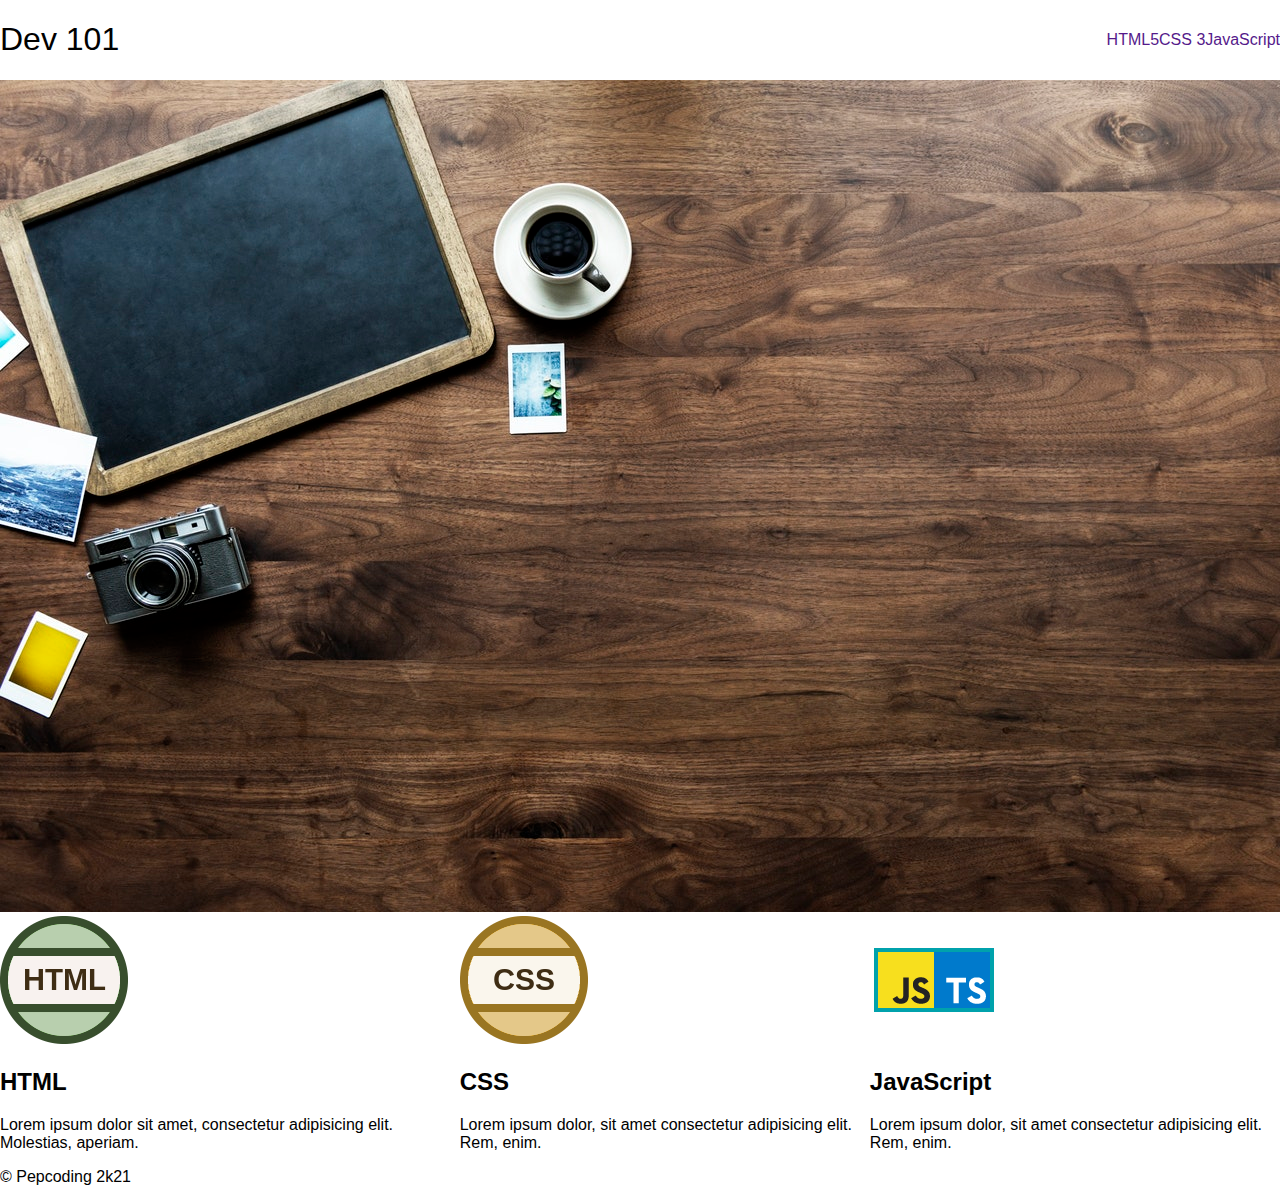
<file: Web Page/index.html>
<!DOCTYPE html>
<html lang="en">

<head>
    <meta charset="UTF-8">
    <meta http-equiv="X-UA-Compatible" content="IE=edge">
    <meta name="viewport" content="width=device-width, initial-scale=1.0">
    <title>Document</title>
    <link rel="stylesheet" href="style.css">
</head>

<body>
    <header>
        <h1>Dev 101</h1>
        <nav>
            <!-- ul>(li>a)*3 press enter -->
            <ul>
                <li><a href="">HTML5</a></li>
                <li><a href="">CSS 3</a></li>
                <li><a href="">JavaScript</a></li>
            </ul>
        </nav>
    </header>
    <section class="showcase">
        <!--Major area of the page-->
        <img src="../img/lap.jpeg" alt="laptob_img">
    </section>
    <section class="description">

        <!-- (.container>(img+h2+p))*3 press enter-->
        <div class="container">
            <img src="../img/html.png" alt="">
            <h2>HTML</h2>
            <p>Lorem ipsum dolor sit amet, consectetur adipisicing elit. Molestias, aperiam.</p>
        </div>
        <div class="container">
            <img src="../img/css.png" alt="">
            <h2>CSS</h2>
            <p>Lorem ipsum dolor, sit amet consectetur adipisicing elit. Rem, enim.</p>
        </div>
        <div class="container">
            <img src="../img/icon.png" alt="">
            <h2>JavaScript</h2>
            <p>Lorem ipsum dolor, sit amet consectetur adipisicing elit. Rem, enim.</p>
        </div>
    </section>

    <footer>
        <div class="footer_text">
            &copy; Pepcoding 2k21
        </div>
    </footer>
</body>

</html>
</file>
<file: Web Page/style.css>
/* basic setup */
body{
    font-family: 'Segoe UI', Tahoma, Geneva, Verdana, sans-serif;
    margin: 0;
}
li{
    list-style: none;
}
a{
    text-decoration: none;
}

/*styling  */
header{
    display: flex;
    /* vertically align */
    align-items: center;
    /* horizontly align */
    justify-content: space-between;
}
ul{
    display: flex;
}
.description{
    display: flex;
}
h1{
    font-weight: 450;
}
/* showcase class ke andar children ek image ha */
.showcase img{
    
}
</file>
